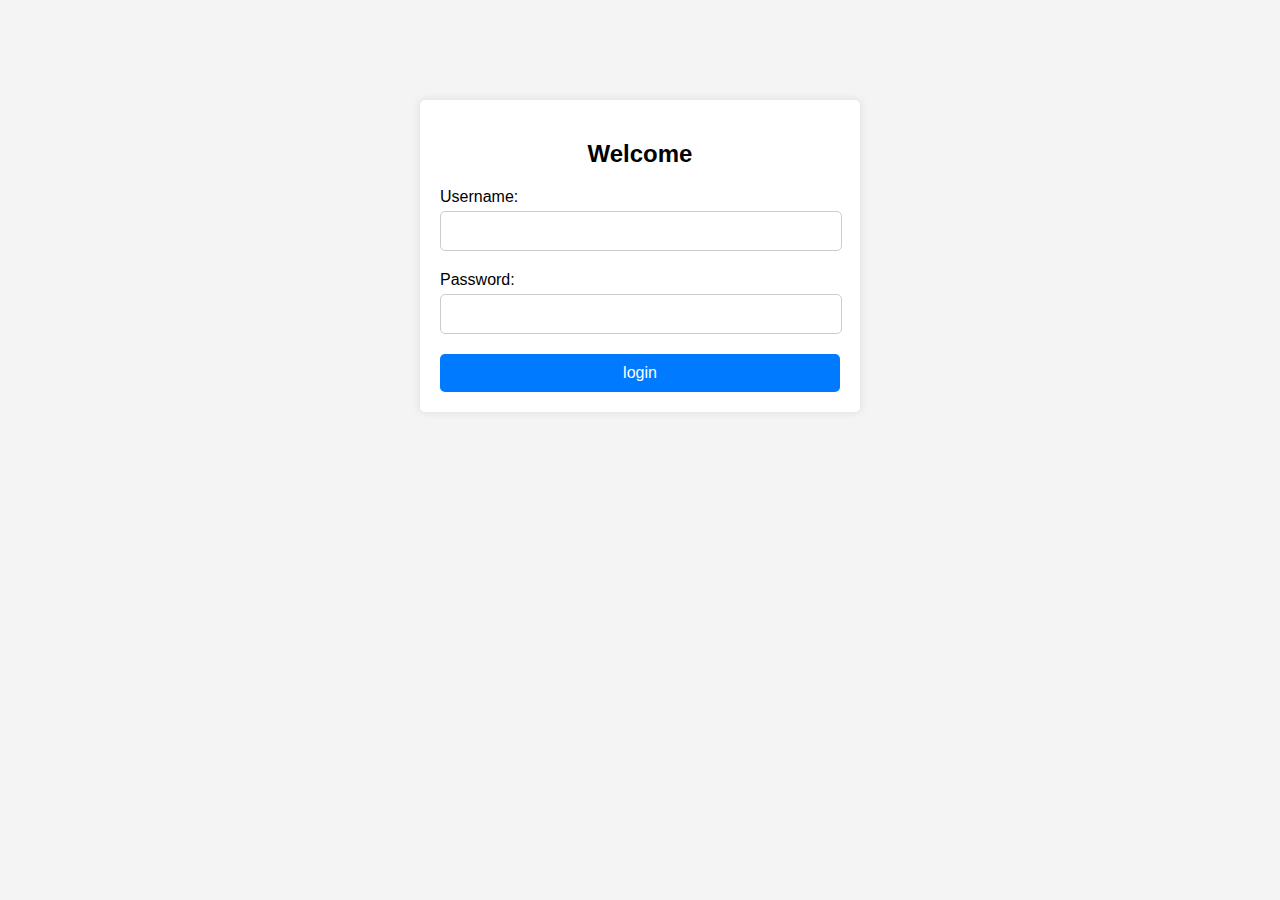
<file: strona/index.html>
<!DOCTYPE html>
<html lang="en">
<head>
    <meta charset="UTF-8">
    <meta name="viewport" content="width=device-width, initial-scale=1.0">
    <title>Logowanie</title>
    <link rel="stylesheet" href="styles.css">
</head>
<body>
    <div class="login-container">
        <h2>Welcome</h2>
        <form action="login.php" method="post">
            <div class="input-group">
                <label for="username">Username:</label>
                <input type="text" id="username" name="username" required>
            </div>
            <div class="input-group">
                <label for="password">Password:</label>
                <input type="password" id="password" name="password" required>
            </div>
            <button type="submit">login</button>
        </form>
    </div>
</body>
</html>
</file>
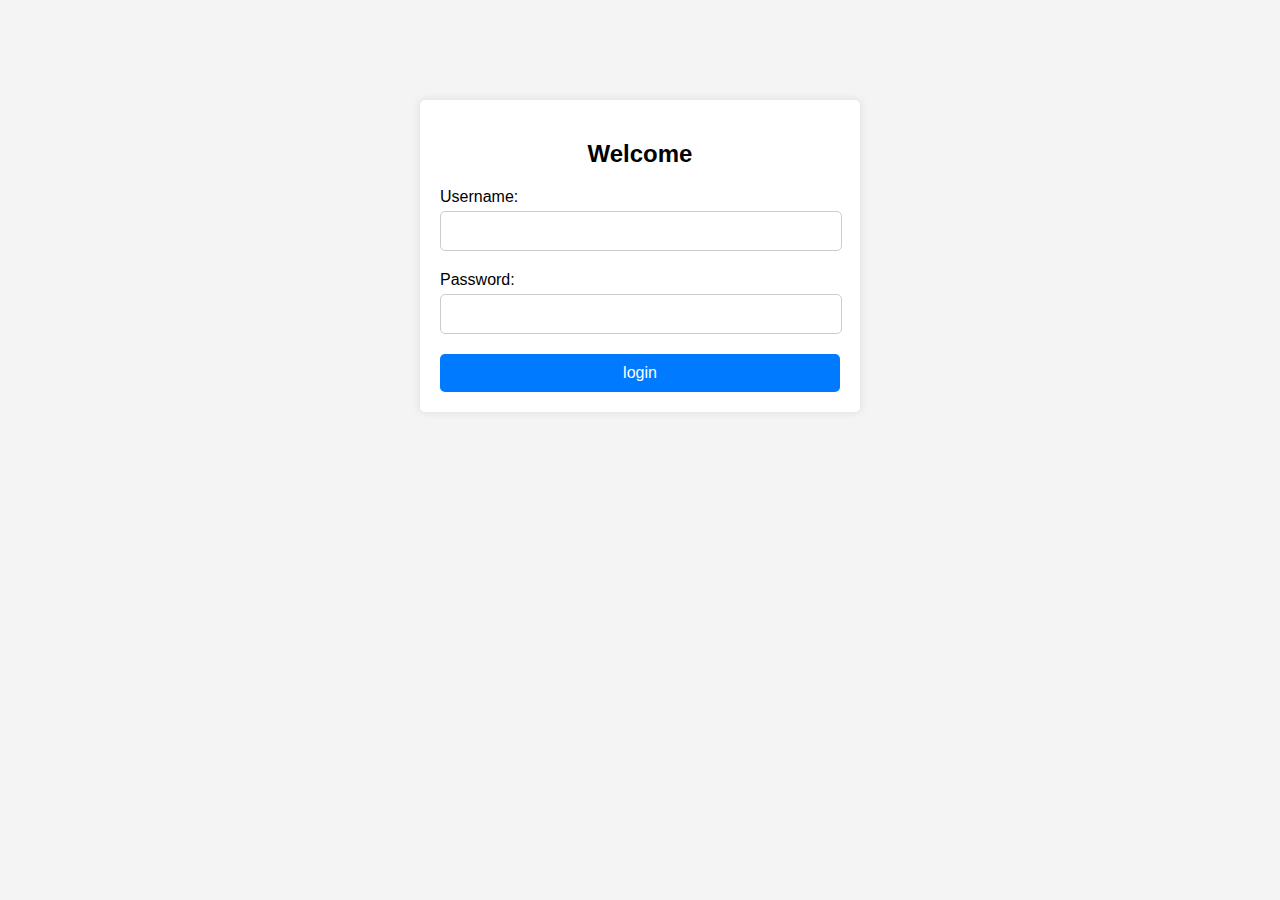
<file: strona/login1.html>
<!DOCTYPE html>
<html lang="en">
<head>
    <meta charset="UTF-8">
    <meta name="viewport" content="width=device-width, initial-scale=1.0">
    <title>Logowanie</title>
    <link rel="stylesheet" href="styles.css">
</head>
<body>
    <div class="login-container">
        <h2>Welcome</h2>
        <form action="login2.php" method="post">
            <div class="input-group">
                <label for="username">Username:</label>
                <input type="text" id="username" name="username" required>
            </div>
            <div class="input-group">
                <label for="password">Password:</label>
                <input type="password" id="password" name="password" required>
            </div>
            <button type="submit">login</button>
        </form>
    </div>
</body>
</html>
</file>
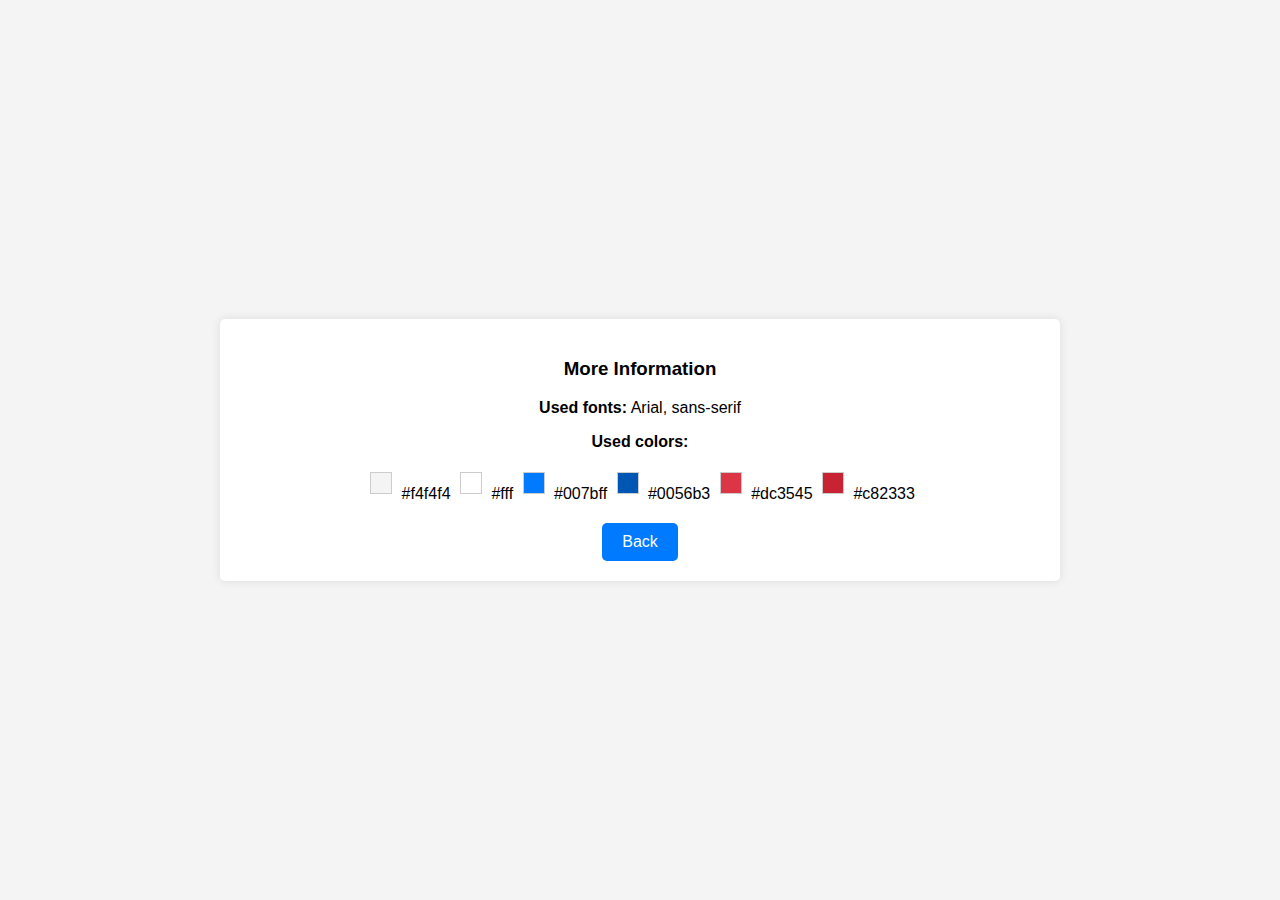
<file: strona/main/webinfo/webinformation.html>
<!DOCTYPE html>
<html lang="en">
<head>
    <meta charset="UTF-8">
    <meta name="viewport" content="width=device-width, initial-scale=1.0">
    <title>More Information</title>
    <link rel="stylesheet" href="styles.css">
</head>
<body>
    <div class="more-information">
        <h3>More Information</h3>
        <p><strong>Used fonts:</strong> Arial, sans-serif</p>
        <p><strong>Used colors:</strong></p>
        <div class="color-sample" style="background-color: #f4f4f4;"></div> #f4f4f4
        <div class="color-sample" style="background-color: #fff;"></div> #fff
        <div class="color-sample" style="background-color: #007bff;"></div> #007bff
        <div class="color-sample" style="background-color: #0056b3;"></div> #0056b3
        <div class="color-sample" style="background-color: #dc3545;"></div> #dc3545
        <div class="color-sample" style="background-color: #c82333;"></div> #c82333
        <br>
        <button class="back-btn" onclick="window.history.back();">Back</button>
    </div>
</body>
</html>
</file>
<file: strona/styles.css>
body {
    font-family: Arial, sans-serif;
    background-color: #f4f4f4;
}

.login-container {
    max-width: 400px;
    margin: 100px auto;
    padding: 20px;
    background-color: #fff;
    border-radius: 5px;
    box-shadow: 0px 0px 10px 0px rgba(0,0,0,0.1);
}

.login-container h2 {
    text-align: center;
}

.input-group {
    margin-bottom: 20px;
}

.input-group label {
    display: block;
    margin-bottom: 5px;
}

.input-group input {
    width: 95%;
    padding: 10px;
    font-size: 16px;
    border-radius: 5px;
    border: 1px solid #ccc;
}

button {
    width: 100%;
    padding: 10px;
    background-color: #007bff;
    color: #fff;
    font-size: 16px;
    border: none;
    border-radius: 5px;
    cursor: pointer;
}

button:hover {
    background-color: #0056b3;
}
</file>
<file: strona/main/webinfo/styles.css>
body {
    font-family: Arial, sans-serif;
    background-color: #f4f4f4;
    margin: 0;
    padding: 0;
    display: flex;
    justify-content: center;
    align-items: center;
    height: 100vh;
}

.more-information {
    width: 80%;
    max-width: 800px;
    margin: 20px auto;
    padding: 20px;
    background-color: #fff;
    border-radius: 5px;
    box-shadow: 0px 0px 10px 0px rgba(0,0,0,0.1);
    text-align: center;
}

.more-information h3 {
    text-align: center;
}

.color-sample {
    display: inline-block;
    width: 20px;
    height: 20px;
    margin: 5px;
    border: 1px solid #ccc;
}

.back-btn {
    background-color: #007bff;
    color: #fff;
    border: none;
    padding: 10px 20px;
    text-align: center;
    text-decoration: none;
    font-size: 16px;
    border-radius: 5px;
    cursor: pointer;
    margin-top: 20px;
    transition: background-color 0.3s;
}

.back-btn:hover {
    background-color: #0056b3;
}
</file>
